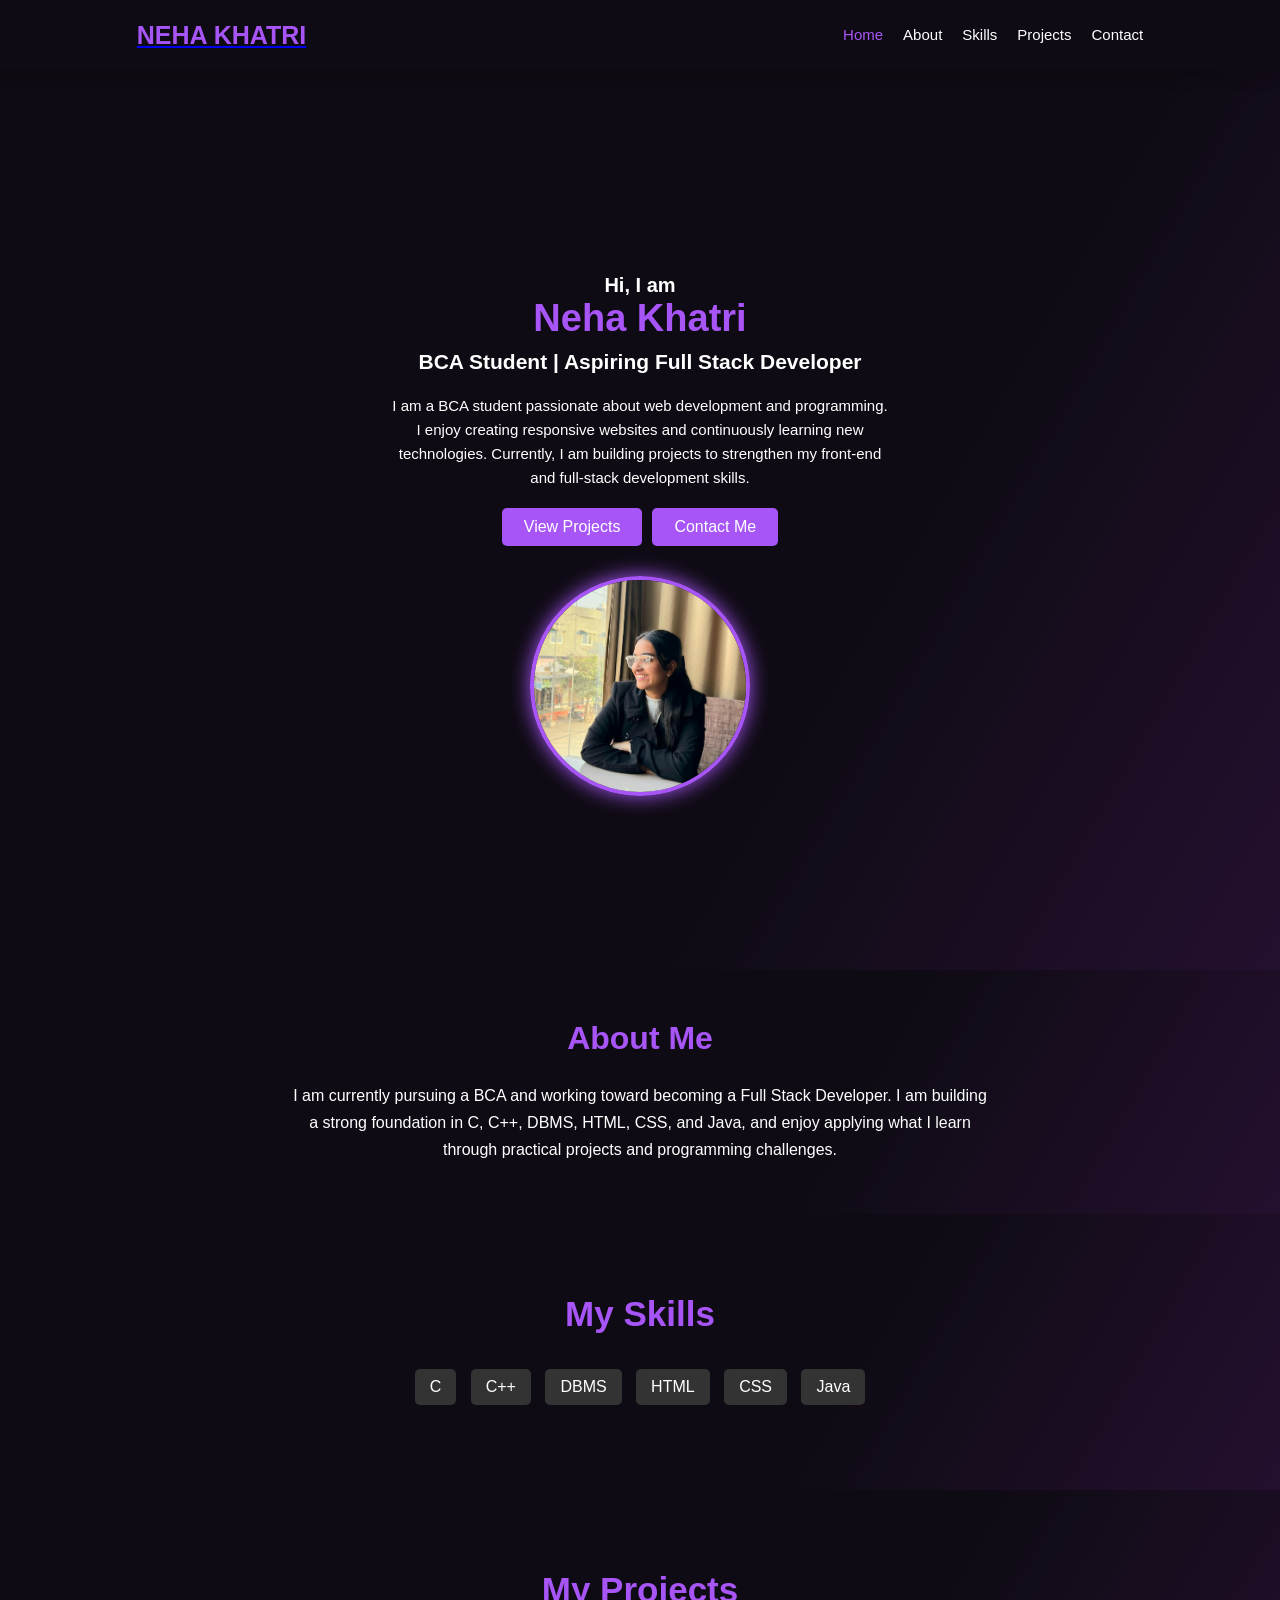
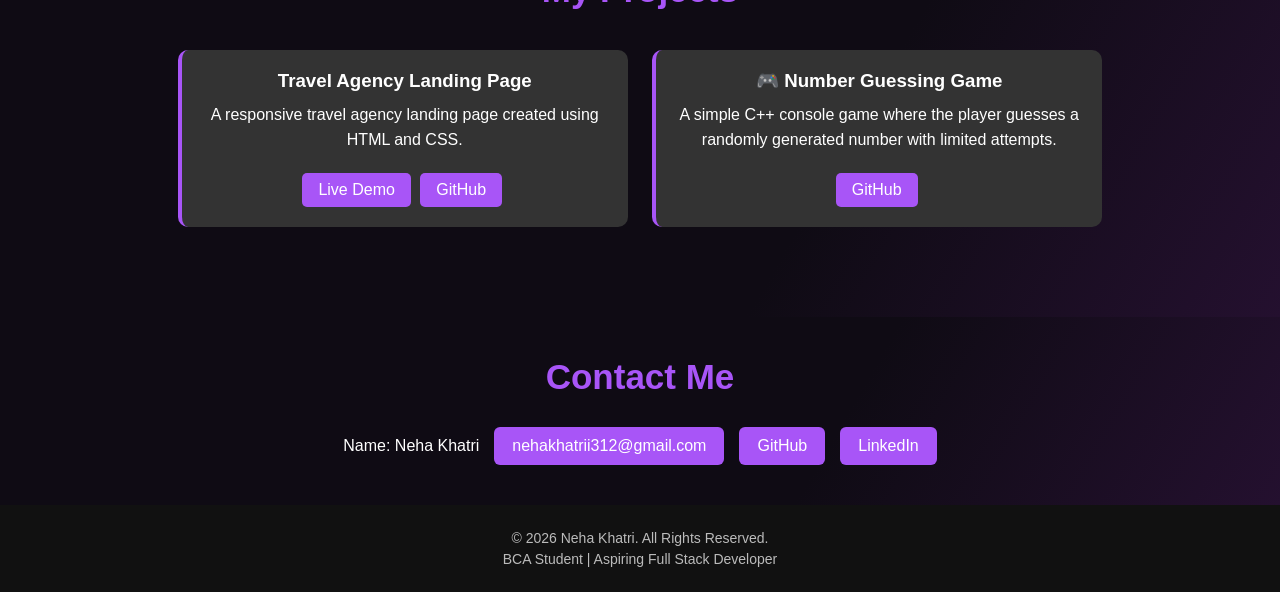
<file: WebDev-L1-Portfolio/index.html>
<!DOCTYPE html>
<html lang="en">
<head>
    <meta charset="UTF-8">
    <meta name="viewport" content="width=device-width, initial-scale=1.0">
    <title>Neha Khatri</title>
    <meta name="description" content="Neha Khatri — BCA student and aspiring full-stack developer. Explore my skills, projects, and contact details.">
    <meta name="theme-color" content="#0f0b14">
    <meta property="og:title" content="Neha Khatri | Portfolio">
    <meta property="og:description" content="Explore the portfolio, skills, and projects of Neha Khatri, BCA student and aspiring full-stack developer.">
    <meta property="og:image" content="WhatsApp%20Image%202026-09-26%20at%206.57.09%20PM.jpeg">
    <meta property="og:type" content="website">
    <link rel="icon" href="data:image/svg+xml,%3Csvg xmlns='http://www.w3.org/2000/svg' viewBox='0 0 64 64'%3E%3Crect width='64' height='64' rx='14' fill='%230f0b14'/%3E%3Ctext x='50%25' y='55%25' dominant-baseline='middle' text-anchor='middle' font-family='Arial' font-size='38' font-weight='700' fill='%23a855f7'%3EN%3C/text%3E%3C/svg%3E">
    <style>
    * {
        margin: 0;
        padding: 0;
        box-sizing: border-box;
    }

    html {
        scroll-behavior: smooth;
    }

    body {
        font-family: Arial, sans-serif;
        background-color: #0f0b14;
        color: white;
    }
    .site-header {
        position: sticky;
        top: 0;
        z-index: 100;
        background: #0f0b14;
        box-shadow: 0 4px 16px rgba(0, 0, 0, 0.25);
    }

    .nav-shell {
        width: min(1160px, 100%);
        min-height: 70px;
        margin: 0 auto;
        padding: 12px 6%;
        display: flex;
        align-items: center;
        justify-content: space-between;
        gap: 24px;
    }

    .hero {
        position: static;
        flex: 0 0 auto;
    }

    .hero h1 {
        color: #a855f7;
        font-size: 25px;
        margin: 0;
    }

    .navbar {
        position: static;
    }

    .navbar ul {
        display: flex;
        align-items: center;
        gap: 20px;
        list-style: none;
        margin: 0;
        padding: 0;
    }
    .navbar a {
        color: white;
        text-decoration: none;
        font-size: 15px;
    }
    .navbar a:hover {
        color: #a855f7;
    }

    body:not(:has(section:target)) .navbar a[href="#home"],
    body:has(#home:target) .navbar a[href="#home"],
    body:has(#About:target) .navbar a[href="#About"],
    body:has(#Skills:target) .navbar a[href="#Skills"],
    body:has(#Projects:target) .navbar a[href="#Projects"],
    body:has(#Contact:target) .navbar a[href="#Contact"] {
        color: #a855f7;
    }

    .menu-toggle,
    .menu-button,
    .menu-close {
        display: none;
    }

    section[id] {
        scroll-margin-top: 86px;
    }

    #home {
        min-height: 100vh;
        display: flex;
        align-items: center;
        flex-direction: column;
        background: linear-gradient(120deg,
                #0f0b14 65%,
                #24102f);
        padding: 60px 6% 60px;
        justify-content: center;
        text-align: center;
    }

    .home-content {
        display: flex;
        align-items: center;
        width: 60%;
        flex-direction: column;
    }

    .profile {
        margin-top: 30px;
        display: flex;
        justify-content: center;
    }

    .profile img {
        width: 220px;
        height: 220px;
        border-radius: 50%;
        object-fit: cover;
        border: 4px solid #a855f7;
        box-shadow: 0 0 20px #a855f7;
    }

    .content {
        margin-left: 0;
        width: 100%;
        max-width: 500px;
    }

    .content h3 {
        font-size: 20px;
    }

    .content h1 {
        font-size: 38px;
        color: #a855f7;
        margin-bottom: 10px;
    }

    .content h2 {
        font-size: 21px;
        margin-bottom: 20px;
    }

    .content p {
        font-size: 15px;
        line-height: 1.6;
        max-width: 100%;
    }

    .icon {
        display: flex;
        justify-content: center;
        align-items: center;
        gap: 25px;
        margin-bottom: 30px;
        position: static;
    }

    .icon a {
        color: #bbb;
        text-decoration: none;
    }

    .icon i {
        font-size: 28px;
    }

    .icon a:hover {
        color: #a855f7;
    }

    .btn a {
        display: inline-block;
        padding: 10px 22px;
        background-color: #a855f7;

        color: white;
        text-decoration: none;
        border-radius: 5px;
        font-family: Arial, sans-serif;
    }

    .btn a:hover {
        background-color: #9333ea;
    }

    .hero-actions {
        display: flex;
        flex-wrap: wrap;
        justify-content: center;
        gap: 10px;
        margin-top: 18px;
    }

    .hero-actions a {
        margin: 0;
    }


    .btn button {
        padding: 12px 25px;

        background-color: #a855f7;
        color: white;

        border: none;
        border-radius: 5px;

        font-size: 16px;
        cursor: pointer;
    }
    #About,
    #Skills,
    #Projects,
    #Contact {

        background-color: #262525;
        padding: 80px 6%;
        min-height: auto;
    }
    #About h2,
    #Skills h2,
    #Projects h2,
    #Contact h2 {
        color: #a855f7;
        font-size: 35px;
        margin-bottom: 30px;
    }

    #About {
        background: linear-gradient(120deg,
                #0f0b14 65%,
                #24102f);
        width: 100%;
        max-width: none;
        padding: 50px 20px;
        box-sizing: border-box;
        text-align: center;
    }

    #About h2 {
        font-size: 32px;
        margin-bottom: 25px;
    }

    #About p {
        width: 100%;
        max-width: 700px;
        margin: 0 auto;
        font-size: 16px;
        line-height: 1.7;
        word-break: normal;
        overflow-wrap: normal;
    }

    #Skills {
        background: linear-gradient(120deg,
                #0f0b14 65%,
                #24102f);
        text-align: center;
    }

    #Skills ul {
        list-style: none;
    }

    #Skills li {
        margin: 5px;
        padding: 9px 15px;
        display: inline-block;
        background-color: #333;
        border-radius: 5px;
    }

    #Projects {
        background: linear-gradient(120deg,
                #0f0b14 65%,
                #24102f);
                text-align: center;
    }

    #Projects h2 {
        text-align: center;
    }

    #Projects .project-card {
        display: inline-block;
        width: 45%;
        max-width: 450px;
        margin: 10px;
        vertical-align: top;
        text-align: center;
    }

    #Projects a {
        display: inline-block;
        width: auto;
        height: auto;
        padding: 8px 16px;
        background-color: #a855f7;
        color: white;
        text-decoration: none;
        margin: 5px 5px 0 0;
        border-radius: 5px;
        font-family: Arial, sans-serif;
    }

    #Projects a:hover {
        background-color: #9333ea;
    }

    .project-card {
        width: 100%;
        background-color: #333;
        padding: 20px;
        border-radius: 10px;
        border-left: 4px solid #a855f7;
    }

    .project-card h3 {
        color: white;
        margin-bottom: 10px;
    }

    .project-card p {
        font-size: 16px !important;
        line-height: 1.6;
        margin-bottom: 15px;
    }

    #Contact {
        background: linear-gradient(120deg,
                #0f0b14 65%,
                #24102f);
        padding: 40px 6%;
        text-align: center;

    }

    #Contact h2 {
        color: #a855f7;
        font-size: 35px;
    }

    .contact-content {
        display: flex;
        justify-content: center;
        align-items: center;
        width: 100%;
        text-align: center;
    }

    .contact-info {
        display: flex;
        justify-content: center;
        align-items: center;
        gap: 15px;
        flex-wrap: wrap;
    }

    .contact-info p {
        margin: 0;
    }

    .contact-info a {
        display: inline-block;
        padding: 10px 18px;
        background-color: #a855f7;
        color: white;
        text-decoration: none;
        border-radius: 6px;
        font-family: Arial, sans-serif;
    }

    .contact-info a:hover {
        background-color: #9333ea;
    }

    .contact-icons {
        display: flex;
        flex-direction: column;
        gap: 15px;
    }

    .contact-icons a {
        color: white;
        font-size: 24px;
    }

    .contact-icons a:hover {
        color: #a855f7;
    }

    footer {
        text-align: center;
        padding: 20px;
        background-color: #111;
        color: #bbb;
        font-size: 14px;
    }

    footer p {
        margin: 5px 0;
    }

    @media (max-width: 600px) {
        section[id] {
            scroll-margin-top: 76px;
        }

        #About {
            width: 100%;
            max-width: 100%;
            padding: 50px 20px;
        }

        #About h2 {
            font-size: 30px;
        }

        #About p {
            width: 100%;
            max-width: 100%;
            font-size: 16px;
            line-height: 1.7;
        }
        .hero {
            position: static;
            width: auto;
            text-align: left;
        }

        .hero h1 {
            font-size: 24px;
        }

        .nav-shell {
            position: relative;
            min-height: 66px;
            padding: 10px 5%;
            gap: 12px;
        }

        .menu-toggle {
            position: absolute;
            right: 5%;
            z-index: 2;
            display: block;
            width: 42px;
            height: 42px;
            margin: 0;
            opacity: 0;
            cursor: pointer;
        }

        .menu-button {
            width: 42px;
            height: 42px;
            flex: 0 0 auto;
            display: flex;
            flex-direction: column;
            align-items: center;
            justify-content: center;
            gap: 5px;
            border: 1px solid #a855f7;
            border-radius: 5px;
            cursor: pointer;
        }

        .menu-button span {
            width: 19px;
            height: 2px;
            background: white;
            transition: transform 0.2s ease, opacity 0.2s ease;
        }

        .menu-toggle:focus-visible + .menu-button {
            outline: 2px solid #a855f7;
            outline-offset: 3px;
        }

        .menu-toggle:checked + .menu-button span:first-child {
            transform: translateY(7px) rotate(45deg);
        }

        .menu-toggle:checked + .menu-button span:nth-child(2) {
            opacity: 0;
        }

        .menu-toggle:checked + .menu-button span:last-child {
            transform: translateY(-7px) rotate(-45deg);
        }

        .navbar {
            position: absolute;
            top: 100%;
            left: 0;
            right: 0;
            display: none;
            width: 100%;
            padding: 10px 5% 16px;
            background: #0f0b14;
            box-shadow: 0 10px 14px rgba(0, 0, 0, 0.25);
        }

        .menu-toggle:checked ~ .navbar {
            display: block;
        }

        .navbar ul {
            display: flex;
            flex-direction: column;
            align-items: stretch;
            gap: 0;
        }

        .navbar a {
            display: block;
            padding: 10px 0;
            font-size: 13px;
        }

        .navbar li {
            border-bottom: 1px solid rgba(255, 255, 255, 0.12);
        }

        .navbar .menu-close {
            display: block;
            border-bottom: 0;
        }

        .menu-close label {
            display: flex;
            justify-content: space-between;
            padding: 10px 0;
            color: #a855f7;
            cursor: pointer;
        }

        .menu-close label span {
            font-size: 20px;
            line-height: 1;
        }

        #home {
            padding-top: 60px;
        }

        .home-content {
            width: 100%;
        }

        #Projects .project-card {
            width: 100%;
            margin: 10px 0;
        }
    }
</style>
</head>

<body>
    <header class="site-header">
        <div class="nav-shell">
            <a class="hero" href="#home" aria-label="Neha Khatri home">
                <h1>NEHA KHATRI</h1>
            </a>
            <input class="menu-toggle" type="checkbox" id="menu-toggle" aria-label="Toggle navigation menu">
            <label class="menu-button" for="menu-toggle" aria-label="Open navigation menu"><span></span><span></span><span></span></label>
            <nav class="navbar" aria-label="Main navigation">
                <ul>
                    <li><a href="#home">Home</a></li>
                    <li><a href="#About">About</a></li>
                    <li><a href="#Skills">Skills</a></li>
                    <li><a href="#Projects">Projects</a></li>
                    <li><a href="#Contact">Contact</a></li>
                    <li class="menu-close"><label for="menu-toggle">Close menu <span aria-hidden="true">×</span></label></li>
                </ul>
            </nav>
        </div>
    </header>
    <main>
            <section id="home">

                <div class="home-content">

                    <div class="icon">
                        <i class="fa-regular fa-envelope"></i>
                        <i class="fa-brands fa-square-linkedin"></i>
                        <i class="fa-brands fa-square-github"></i>
                    </div>

                    <div class="content">
                        <h3>Hi, I am <br></h3>
                        <h1>Neha Khatri</h1>

                        <h2>BCA Student | Aspiring Full Stack Developer</h2>
                        <p>
                            I am a BCA student passionate about web development and programming.
                            I enjoy creating responsive websites and continuously learning new technologies.
                            Currently, I am building projects to strengthen my front-end and full-stack development
                            skills.
                        </p>

                        <div class="btn">
                            <div class="hero-actions">
                                <a href="#Projects">View Projects</a>
                                <a href="#Contact">Contact Me</a>
                            </div>
                        </div>
                    </div>

                </div>

                <div class="profile">
                    <img src="WhatsApp Image 2026-09-26 at 6.57.09 PM.jpeg" alt="Neha Khatri" loading="lazy">
                </div>

            </section>


        <section id="About">
            <h2>About Me</h2>
            <p>
                I am currently pursuing a BCA and working toward becoming a Full Stack Developer. I am building a strong foundation in C, C++, DBMS, HTML, CSS, and Java, and enjoy applying what I learn through practical projects and programming challenges.
            </p>
        </section>

        <section id="Skills">
            <h2>My Skills</h2>
            <ul>
                <li>C</li>
                <li>C++</li>
                <li>DBMS</li>
                <li>HTML</li>
                <li>CSS</li>
                <li>Java</li>
            </ul>
        </section>
        <section id="Projects">

            <h2>My Projects</h2>
            <div class="project-card">

                <h3>Travel Agency Landing Page</h3>
                <p>
                    A responsive travel agency landing page created using HTML and CSS.
                </p>
                <a href="https://nehakhatrii312.github.io/OIBSIP/WebDev-L1-LandingPage/" target="_blank" rel="noopener noreferrer">
                    Live Demo
                </a>
                <a href="https://github.com/nehakhatrii312/OIBSIP/tree/main/WebDev-L1-LandingPage" target="_blank" rel="noopener noreferrer">
                    GitHub
                </a>

            </div>
            <div class="project-card">

                <h3>🎮 Number Guessing Game</h3>
                <p>
                    A simple C++ console game where the player guesses a randomly
                    generated number with limited attempts.
                </p>
                <a href="https://github.com/nehakhatrii312/number-guessing-game.cpp" target="_blank" rel="noopener noreferrer">
                    GitHub
                </a>
            </div>
        </section>

        <section id="Contact">

            <h2>Contact Me</h2>

            <div class="contact-content">

                <div class="contact-info">

                    <p class="contact-name">Name: Neha Khatri</p>

                    <p>
                        <a href="mailto:nehakhatrii312@gmail.com">
                            nehakhatrii312@gmail.com
                        </a>
                    </p>

                    <p>
                        <a href="https://github.com/nehakhatrii312" target="_blank">
                            GitHub
                        </a>
                    </p>

                    <p>
                        <a href="https://www.linkedin.com/in/nehakhatri312" target="_blank">
                            LinkedIn
                        </a>
                    </p>

                </div>

            </div>

        </section>

    </main>
    <footer>
        <p>&copy; 2026 Neha Khatri. All Rights Reserved.</p>
        <p>BCA Student | Aspiring Full Stack Developer</p>
    </footer>
</body>

</html>
</file>
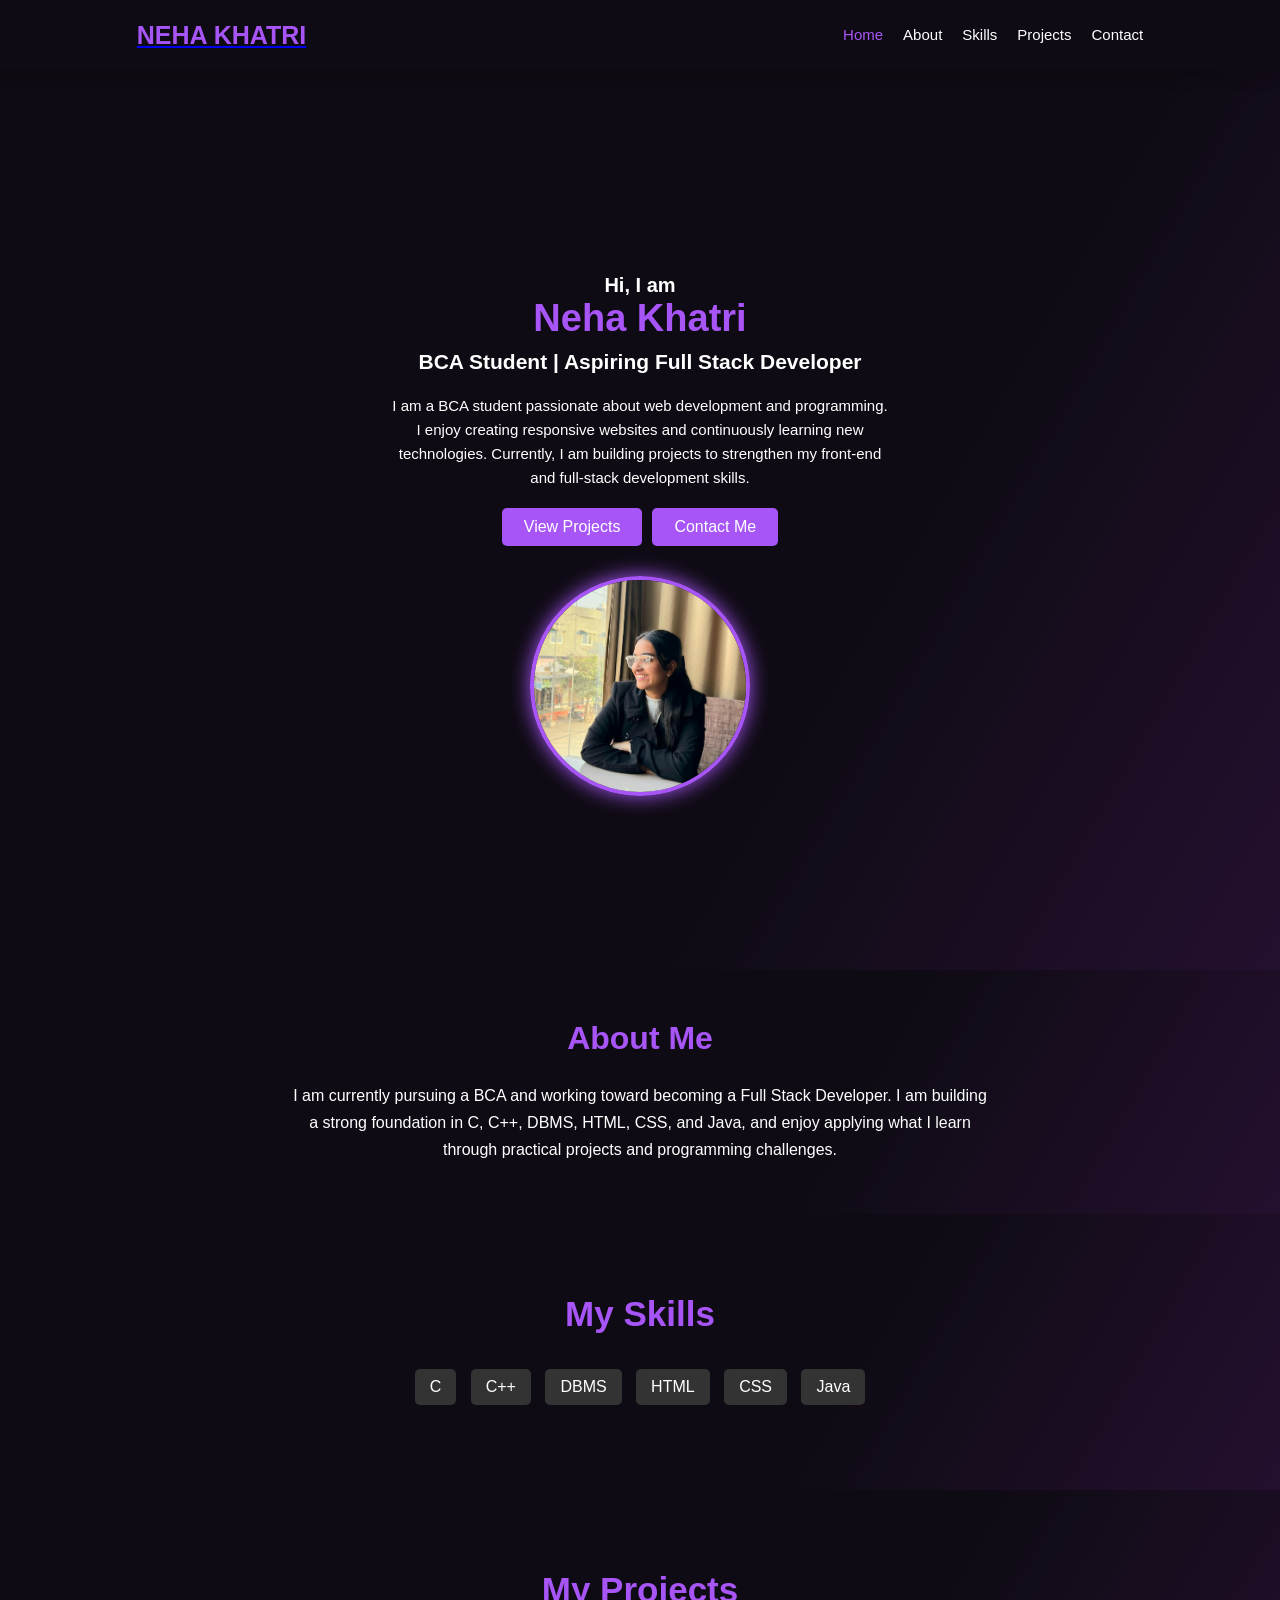
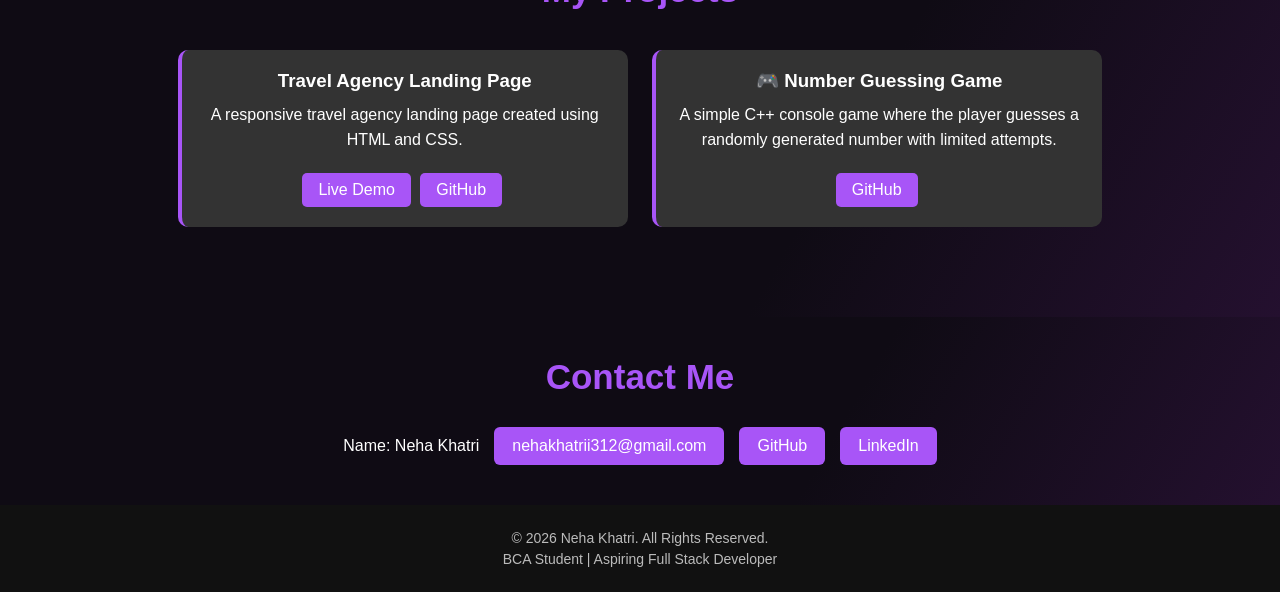
<file: WebDev-L1-Portfolio/index.html.html>
<!DOCTYPE html>
<html lang="en">
<head>
    <meta charset="UTF-8">
    <meta name="viewport" content="width=device-width, initial-scale=1.0">
    <title>Neha Khatri</title>
    <meta name="description" content="Neha Khatri — BCA student and aspiring full-stack developer. Explore my skills, projects, and contact details.">
    <meta name="theme-color" content="#0f0b14">
    <meta property="og:title" content="Neha Khatri | Portfolio">
    <meta property="og:description" content="Explore the portfolio, skills, and projects of Neha Khatri, BCA student and aspiring full-stack developer.">
    <meta property="og:image" content="WhatsApp%20Image%202026-09-26%20at%206.57.09%20PM.jpeg">
    <meta property="og:type" content="website">
    <link rel="icon" href="data:image/svg+xml,%3Csvg xmlns='http://www.w3.org/2000/svg' viewBox='0 0 64 64'%3E%3Crect width='64' height='64' rx='14' fill='%230f0b14'/%3E%3Ctext x='50%25' y='55%25' dominant-baseline='middle' text-anchor='middle' font-family='Arial' font-size='38' font-weight='700' fill='%23a855f7'%3EN%3C/text%3E%3C/svg%3E">
    <style>
    * {
        margin: 0;
        padding: 0;
        box-sizing: border-box;
    }

    html {
        scroll-behavior: smooth;
    }

    body {
        font-family: Arial, sans-serif;
        background-color: #0f0b14;
        color: white;
    }
    .site-header {
        position: sticky;
        top: 0;
        z-index: 100;
        background: #0f0b14;
        box-shadow: 0 4px 16px rgba(0, 0, 0, 0.25);
    }

    .nav-shell {
        width: min(1160px, 100%);
        min-height: 70px;
        margin: 0 auto;
        padding: 12px 6%;
        display: flex;
        align-items: center;
        justify-content: space-between;
        gap: 24px;
    }

    .hero {
        position: static;
        flex: 0 0 auto;
    }

    .hero h1 {
        color: #a855f7;
        font-size: 25px;
        margin: 0;
    }

    .navbar {
        position: static;
    }

    .navbar ul {
        display: flex;
        align-items: center;
        gap: 20px;
        list-style: none;
        margin: 0;
        padding: 0;
    }
    .navbar a {
        color: white;
        text-decoration: none;
        font-size: 15px;
    }
    .navbar a:hover {
        color: #a855f7;
    }

    body:not(:has(section:target)) .navbar a[href="#home"],
    body:has(#home:target) .navbar a[href="#home"],
    body:has(#About:target) .navbar a[href="#About"],
    body:has(#Skills:target) .navbar a[href="#Skills"],
    body:has(#Projects:target) .navbar a[href="#Projects"],
    body:has(#Contact:target) .navbar a[href="#Contact"] {
        color: #a855f7;
    }

    .menu-toggle,
    .menu-button,
    .menu-close {
        display: none;
    }

    section[id] {
        scroll-margin-top: 86px;
    }

    #home {
        min-height: 100vh;
        display: flex;
        align-items: center;
        flex-direction: column;
        background: linear-gradient(120deg,
                #0f0b14 65%,
                #24102f);
        padding: 60px 6% 60px;
        justify-content: center;
        text-align: center;
    }

    .home-content {
        display: flex;
        align-items: center;
        width: 60%;
        flex-direction: column;
    }

    .profile {
        margin-top: 30px;
        display: flex;
        justify-content: center;
    }

    .profile img {
        width: 220px;
        height: 220px;
        border-radius: 50%;
        object-fit: cover;
        border: 4px solid #a855f7;
        box-shadow: 0 0 20px #a855f7;
    }

    .content {
        margin-left: 0;
        width: 100%;
        max-width: 500px;
    }

    .content h3 {
        font-size: 20px;
    }

    .content h1 {
        font-size: 38px;
        color: #a855f7;
        margin-bottom: 10px;
    }

    .content h2 {
        font-size: 21px;
        margin-bottom: 20px;
    }

    .content p {
        font-size: 15px;
        line-height: 1.6;
        max-width: 100%;
    }

    .icon {
        display: flex;
        justify-content: center;
        align-items: center;
        gap: 25px;
        margin-bottom: 30px;
        position: static;
    }

    .icon a {
        color: #bbb;
        text-decoration: none;
    }

    .icon i {
        font-size: 28px;
    }

    .icon a:hover {
        color: #a855f7;
    }

    .btn a {
        display: inline-block;
        padding: 10px 22px;
        background-color: #a855f7;

        color: white;
        text-decoration: none;
        border-radius: 5px;
        font-family: Arial, sans-serif;
    }

    .btn a:hover {
        background-color: #9333ea;
    }

    .hero-actions {
        display: flex;
        flex-wrap: wrap;
        justify-content: center;
        gap: 10px;
        margin-top: 18px;
    }

    .hero-actions a {
        margin: 0;
    }


    .btn button {
        padding: 12px 25px;

        background-color: #a855f7;
        color: white;

        border: none;
        border-radius: 5px;

        font-size: 16px;
        cursor: pointer;
    }
    #About,
    #Skills,
    #Projects,
    #Contact {

        background-color: #262525;
        padding: 80px 6%;
        min-height: auto;
    }
    #About h2,
    #Skills h2,
    #Projects h2,
    #Contact h2 {
        color: #a855f7;
        font-size: 35px;
        margin-bottom: 30px;
    }

    #About {
        background: linear-gradient(120deg,
                #0f0b14 65%,
                #24102f);
        width: 100%;
        max-width: none;
        padding: 50px 20px;
        box-sizing: border-box;
        text-align: center;
    }

    #About h2 {
        font-size: 32px;
        margin-bottom: 25px;
    }

    #About p {
        width: 100%;
        max-width: 700px;
        margin: 0 auto;
        font-size: 16px;
        line-height: 1.7;
        word-break: normal;
        overflow-wrap: normal;
    }

    #Skills {
        background: linear-gradient(120deg,
                #0f0b14 65%,
                #24102f);
        text-align: center;
    }

    #Skills ul {
        list-style: none;
    }

    #Skills li {
        margin: 5px;
        padding: 9px 15px;
        display: inline-block;
        background-color: #333;
        border-radius: 5px;
    }

    #Projects {
        background: linear-gradient(120deg,
                #0f0b14 65%,
                #24102f);
                text-align: center;
    }

    #Projects h2 {
        text-align: center;
    }

    #Projects .project-card {
        display: inline-block;
        width: 45%;
        max-width: 450px;
        margin: 10px;
        vertical-align: top;
        text-align: center;
    }

    #Projects a {
        display: inline-block;
        width: auto;
        height: auto;
        padding: 8px 16px;
        background-color: #a855f7;
        color: white;
        text-decoration: none;
        margin: 5px 5px 0 0;
        border-radius: 5px;
        font-family: Arial, sans-serif;
    }

    #Projects a:hover {
        background-color: #9333ea;
    }

    .project-card {
        width: 100%;
        background-color: #333;
        padding: 20px;
        border-radius: 10px;
        border-left: 4px solid #a855f7;
    }

    .project-card h3 {
        color: white;
        margin-bottom: 10px;
    }

    .project-card p {
        font-size: 16px !important;
        line-height: 1.6;
        margin-bottom: 15px;
    }

    #Contact {
        background: linear-gradient(120deg,
                #0f0b14 65%,
                #24102f);
        padding: 40px 6%;
        text-align: center;

    }

    #Contact h2 {
        color: #a855f7;
        font-size: 35px;
    }

    .contact-content {
        display: flex;
        justify-content: center;
        align-items: center;
        width: 100%;
        text-align: center;
    }

    .contact-info {
        display: flex;
        justify-content: center;
        align-items: center;
        gap: 15px;
        flex-wrap: wrap;
    }

    .contact-info p {
        margin: 0;
    }

    .contact-info a {
        display: inline-block;
        padding: 10px 18px;
        background-color: #a855f7;
        color: white;
        text-decoration: none;
        border-radius: 6px;
        font-family: Arial, sans-serif;
    }

    .contact-info a:hover {
        background-color: #9333ea;
    }

    .contact-icons {
        display: flex;
        flex-direction: column;
        gap: 15px;
    }

    .contact-icons a {
        color: white;
        font-size: 24px;
    }

    .contact-icons a:hover {
        color: #a855f7;
    }

    footer {
        text-align: center;
        padding: 20px;
        background-color: #111;
        color: #bbb;
        font-size: 14px;
    }

    footer p {
        margin: 5px 0;
    }

    @media (max-width: 600px) {
        section[id] {
            scroll-margin-top: 76px;
        }

        #About {
            width: 100%;
            max-width: 100%;
            padding: 50px 20px;
        }

        #About h2 {
            font-size: 30px;
        }

        #About p {
            width: 100%;
            max-width: 100%;
            font-size: 16px;
            line-height: 1.7;
        }
        .hero {
            position: static;
            width: auto;
            text-align: left;
        }

        .hero h1 {
            font-size: 24px;
        }

        .nav-shell {
            position: relative;
            min-height: 66px;
            padding: 10px 5%;
            gap: 12px;
        }

        .menu-toggle {
            position: absolute;
            right: 5%;
            z-index: 2;
            display: block;
            width: 42px;
            height: 42px;
            margin: 0;
            opacity: 0;
            cursor: pointer;
        }

        .menu-button {
            width: 42px;
            height: 42px;
            flex: 0 0 auto;
            display: flex;
            flex-direction: column;
            align-items: center;
            justify-content: center;
            gap: 5px;
            border: 1px solid #a855f7;
            border-radius: 5px;
            cursor: pointer;
        }

        .menu-button span {
            width: 19px;
            height: 2px;
            background: white;
            transition: transform 0.2s ease, opacity 0.2s ease;
        }

        .menu-toggle:focus-visible + .menu-button {
            outline: 2px solid #a855f7;
            outline-offset: 3px;
        }

        .menu-toggle:checked + .menu-button span:first-child {
            transform: translateY(7px) rotate(45deg);
        }

        .menu-toggle:checked + .menu-button span:nth-child(2) {
            opacity: 0;
        }

        .menu-toggle:checked + .menu-button span:last-child {
            transform: translateY(-7px) rotate(-45deg);
        }

        .navbar {
            position: absolute;
            top: 100%;
            left: 0;
            right: 0;
            display: none;
            width: 100%;
            padding: 10px 5% 16px;
            background: #0f0b14;
            box-shadow: 0 10px 14px rgba(0, 0, 0, 0.25);
        }

        .menu-toggle:checked ~ .navbar {
            display: block;
        }

        .navbar ul {
            display: flex;
            flex-direction: column;
            align-items: stretch;
            gap: 0;
        }

        .navbar a {
            display: block;
            padding: 10px 0;
            font-size: 13px;
        }

        .navbar li {
            border-bottom: 1px solid rgba(255, 255, 255, 0.12);
        }

        .navbar .menu-close {
            display: block;
            border-bottom: 0;
        }

        .menu-close label {
            display: flex;
            justify-content: space-between;
            padding: 10px 0;
            color: #a855f7;
            cursor: pointer;
        }

        .menu-close label span {
            font-size: 20px;
            line-height: 1;
        }

        #home {
            padding-top: 60px;
        }

        .home-content {
            width: 100%;
        }

        #Projects .project-card {
            width: 100%;
            margin: 10px 0;
        }
    }
</style>
</head>

<body>
    <header class="site-header">
        <div class="nav-shell">
            <a class="hero" href="#home" aria-label="Neha Khatri home">
                <h1>NEHA KHATRI</h1>
            </a>
            <input class="menu-toggle" type="checkbox" id="menu-toggle" aria-label="Toggle navigation menu">
            <label class="menu-button" for="menu-toggle" aria-label="Open navigation menu"><span></span><span></span><span></span></label>
            <nav class="navbar" aria-label="Main navigation">
                <ul>
                    <li><a href="#home">Home</a></li>
                    <li><a href="#About">About</a></li>
                    <li><a href="#Skills">Skills</a></li>
                    <li><a href="#Projects">Projects</a></li>
                    <li><a href="#Contact">Contact</a></li>
                    <li class="menu-close"><label for="menu-toggle">Close menu <span aria-hidden="true">×</span></label></li>
                </ul>
            </nav>
        </div>
    </header>
    <main>
            <section id="home">

                <div class="home-content">

                    <div class="icon">
                        <i class="fa-regular fa-envelope"></i>
                        <i class="fa-brands fa-square-linkedin"></i>
                        <i class="fa-brands fa-square-github"></i>
                    </div>

                    <div class="content">
                        <h3>Hi, I am <br></h3>
                        <h1>Neha Khatri</h1>

                        <h2>BCA Student | Aspiring Full Stack Developer</h2>
                        <p>
                            I am a BCA student passionate about web development and programming.
                            I enjoy creating responsive websites and continuously learning new technologies.
                            Currently, I am building projects to strengthen my front-end and full-stack development
                            skills.
                        </p>

                        <div class="btn">
                            <div class="hero-actions">
                                <a href="#Projects">View Projects</a>
                                <a href="#Contact">Contact Me</a>
                            </div>
                        </div>
                    </div>

                </div>

                <div class="profile">
                    <img src="WhatsApp Image 2026-09-26 at 6.57.09 PM.jpeg" alt="Neha Khatri" loading="lazy">
                </div>

            </section>


        <section id="About">
            <h2>About Me</h2>
            <p>
                I am currently pursuing a BCA and working toward becoming a Full Stack Developer. I am building a strong foundation in C, C++, DBMS, HTML, CSS, and Java, and enjoy applying what I learn through practical projects and programming challenges.
            </p>
        </section>

        <section id="Skills">
            <h2>My Skills</h2>
            <ul>
                <li>C</li>
                <li>C++</li>
                <li>DBMS</li>
                <li>HTML</li>
                <li>CSS</li>
                <li>Java</li>
            </ul>
        </section>
        <section id="Projects">

            <h2>My Projects</h2>
            <div class="project-card">

                <h3>Travel Agency Landing Page</h3>
                <p>
                    A responsive travel agency landing page created using HTML and CSS.
                </p>
                <a href="https://nehakhatrii312.github.io/OIBSIP/WebDev-L1-LandingPage/" target="_blank" rel="noopener noreferrer">
                    Live Demo
                </a>
                <a href="https://github.com/nehakhatrii312/OIBSIP/tree/main/WebDev-L1-LandingPage" target="_blank" rel="noopener noreferrer">
                    GitHub
                </a>

            </div>
            <div class="project-card">

                <h3>🎮 Number Guessing Game</h3>
                <p>
                    A simple C++ console game where the player guesses a randomly
                    generated number with limited attempts.
                </p>
                <a href="https://github.com/nehakhatrii312/number-guessing-game.cpp" target="_blank" rel="noopener noreferrer">
                    GitHub
                </a>
            </div>
        </section>

        <section id="Contact">

            <h2>Contact Me</h2>

            <div class="contact-content">

                <div class="contact-info">

                    <p class="contact-name">Name: Neha Khatri</p>

                    <p>
                        <a href="mailto:nehakhatrii312@gmail.com">
                            nehakhatrii312@gmail.com
                        </a>
                    </p>

                    <p>
                        <a href="https://github.com/nehakhatrii312" target="_blank">
                            GitHub
                        </a>
                    </p>

                    <p>
                        <a href="https://www.linkedin.com/in/nehakhatri312" target="_blank">
                            LinkedIn
                        </a>
                    </p>

                </div>

            </div>

        </section>

    </main>
    <footer>
        <p>&copy; 2026 Neha Khatri. All Rights Reserved.</p>
        <p>BCA Student | Aspiring Full Stack Developer</p>
    </footer>
</body>

</html>
</file>
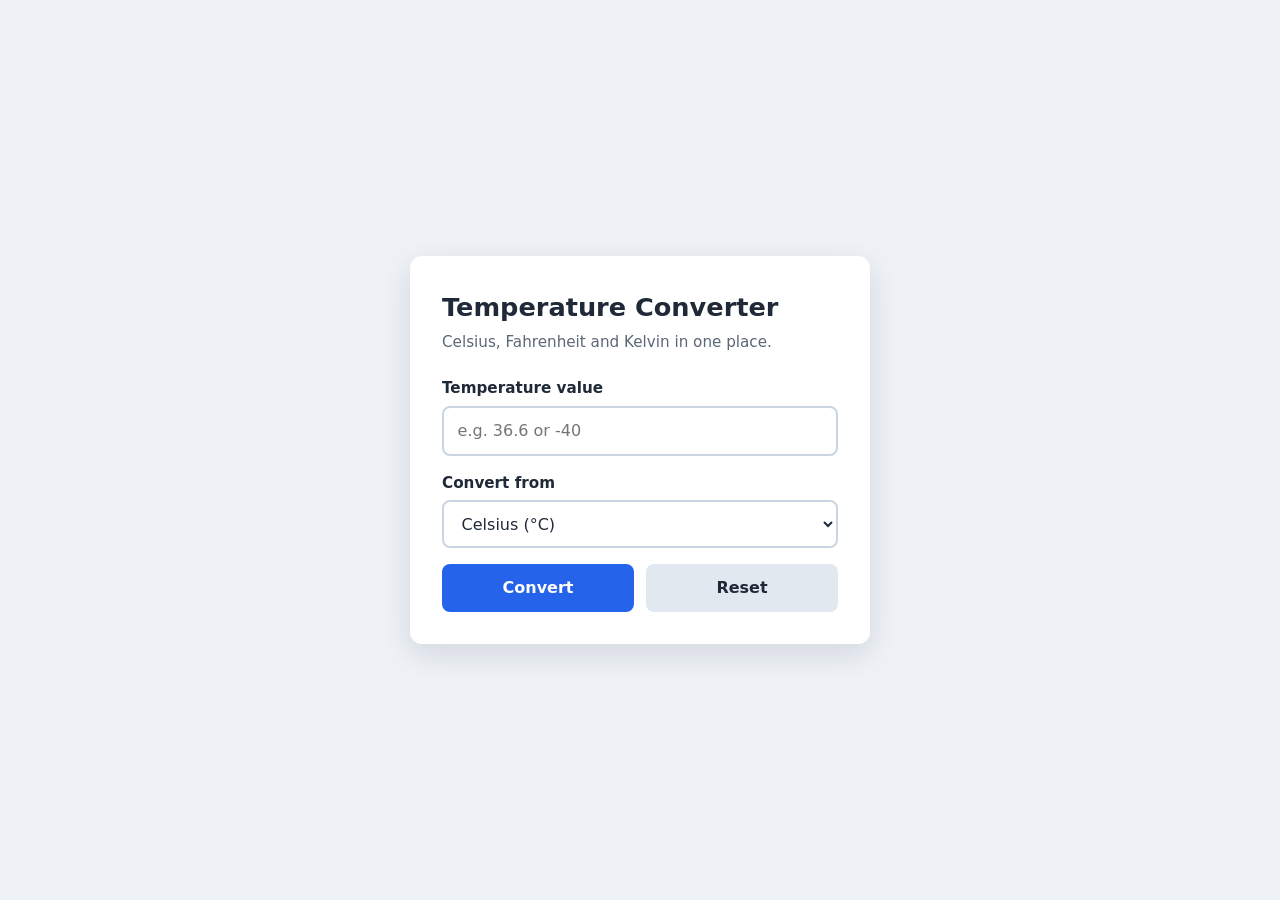
<file: WebDev-L1-Task3-TemperatureConverter/temp_converter.html>
<!DOCTYPE html>
<html lang="en">
<head>
  <meta charset="UTF-8">
  <meta name="viewport" content="width=device-width, initial-scale=1.0">
  <meta name="description" content="Convert temperatures between Celsius, Fahrenheit, and Kelvin.">
  <title>Temperature Converter</title>
  <link rel="stylesheet" href="style.css">
</head>
<body>
  <main class="card">
    <header class="card__header">
      <h1>Temperature Converter</h1>
      <p class="card__subtitle">Celsius, Fahrenheit and Kelvin in one place.</p>
    </header>

    <!-- novalidate: validation is handled by script.js for consistent inline messages -->
    <form id="converter-form" novalidate>
      <!-- Temperature value -->
      <div class="field">
        <label for="temperature-input">Temperature value</label>
        <input
          type="text"
          id="temperature-input"
          inputmode="decimal"
          autocomplete="off"
          placeholder="e.g. 36.6 or -40"
          aria-describedby="error-message"
          aria-invalid="false"
        >
      </div>

      <!-- Input unit -->
      <div class="field">
        <label for="unit-select">Convert from</label>
        <select id="unit-select">
          <option value="C" selected>Celsius (°C)</option>
          <option value="F">Fahrenheit (°F)</option>
          <option value="K">Kelvin (K)</option>
        </select>
      </div>

      <!-- Inline error (announced to screen readers) -->
      <p id="error-message" class="error" role="alert" aria-live="assertive" hidden></p>

      <!-- Actions -->
      <div class="actions">
        <button type="submit" class="btn btn--primary">Convert</button>
        <button type="button" id="reset-button" class="btn btn--secondary">Reset</button>
      </div>
    </form>

    <!-- Results (announced politely to screen readers) -->
    <section id="results" class="results" aria-live="polite" aria-label="Conversion results" hidden>
      <h2 class="results__title">Results</h2>
      <ul class="results__list">
        <li class="result" data-unit="C">
          <span class="result__label">Celsius</span>
          <span class="result__value" id="result-C"></span>
        </li>
        <li class="result" data-unit="F">
          <span class="result__label">Fahrenheit</span>
          <span class="result__value" id="result-F"></span>
        </li>
        <li class="result" data-unit="K">
          <span class="result__label">Kelvin</span>
          <span class="result__value" id="result-K"></span>
        </li>
      </ul>
    </section>
  </main>

  <script src="script.js"></script>
</body>
</html>
</file>
<file: WebDev-L1-Task3-TemperatureConverter/style.css>
:root {
  --color-bg: #eef2f7;
  --color-card: #ffffff;
  --color-text: #1f2937;
  --color-muted: #5b6676;
  --color-border: #cbd5e1;
  --color-primary: #2563eb;
  --color-primary-hover: #1d4ed8;
  --color-secondary-bg: #e2e8f0;
  --color-secondary-hover: #cbd5e1;
  --color-error: #b91c1c;
  --color-error-bg: #fef2f2;
  --color-success: #166534;
  --color-success-bg: #f0fdf4;
  --color-success-border: #86efac;
  --radius: 12px;
  --shadow: 0 10px 30px rgba(15, 23, 42, 0.12);
  --transition: 0.2s ease;
  --font: system-ui, -apple-system, "Segoe UI", Roboto, Helvetica, Arial, sans-serif;
}

*,
*::before,
*::after {
  box-sizing: border-box;
}

body {
  margin: 0;
  min-height: 100vh;
  display: flex;                 
  justify-content: center;
  align-items: center;
  padding: 1rem;
  background: var(--color-bg);
  color: var(--color-text);
  font-family: var(--font);
  line-height: 1.5;
}

[hidden] {
  display: none !important;
}

.card {
  width: 100%;
  max-width: 460px;
  background: var(--color-card);
  border-radius: var(--radius);
  box-shadow: var(--shadow);
  padding: 2rem;
}

.card__header h1 {
  margin: 0;
  font-size: 1.6rem;
}

.card__subtitle {
  margin: 0.25rem 0 1.5rem;
  color: var(--color-muted);
  font-size: 0.95rem;
}
.field {
  display: flex;
  flex-direction: column;
  gap: 0.35rem;
  margin-bottom: 1rem;
}

label {
  font-weight: 600;
  font-size: 0.95rem;
}

input,
select {
  width: 100%;
  padding: 0.7rem 0.85rem;
  font: inherit;
  color: inherit;
  background: #fff;
  border: 2px solid var(--color-border);
  border-radius: 8px;
  transition: border-color var(--transition), box-shadow var(--transition);
}

input:hover,
select:hover {
  border-color: #94a3b8;
}

input:focus-visible,
select:focus-visible {
  outline: none;
  border-color: var(--color-primary);
  box-shadow: 0 0 0 3px rgba(37, 99, 235, 0.25);
}
input[aria-invalid="true"] {
  border-color: var(--color-error);
}

input[aria-invalid="true"]:focus-visible {
  box-shadow: 0 0 0 3px rgba(185, 28, 28, 0.25);
}
.error {
  margin: 0 0 1rem;
  padding: 0.6rem 0.85rem;
  color: var(--color-error);
  background: var(--color-error-bg);
  border-left: 4px solid var(--color-error);
  border-radius: 6px;
  font-size: 0.92rem;
}
.actions {
  display: flex;
  gap: 0.75rem;
}

.btn {
  flex: 1;
  padding: 0.75rem 1rem;
  font: inherit;
  font-weight: 600;
  border: none;
  border-radius: 8px;
  cursor: pointer;
  transition: background-color var(--transition), transform var(--transition), box-shadow var(--transition);
}

.btn:hover {
  transform: translateY(-1px);
}

.btn:active {
  transform: translateY(0);
}

.btn:focus-visible {
  outline: 3px solid rgba(37, 99, 235, 0.5);
  outline-offset: 2px;
}

.btn--primary {
  background: var(--color-primary);
  color: #fff;
}

.btn--primary:hover {
  background: var(--color-primary-hover);
}

.btn--secondary {
  background: var(--color-secondary-bg);
  color: var(--color-text);
}

.btn--secondary:hover {
  background: var(--color-secondary-hover);
}

.results {
  margin-top: 1.5rem;
  padding-top: 1.25rem;
  border-top: 1px solid var(--color-border);
}

.results__title {
  margin: 0 0 0.75rem;
  font-size: 1.1rem;
}

.results__list {
  list-style: none;
  margin: 0;
  padding: 0;
  display: grid;
  gap: 0.6rem;
}

.result {
  display: flex;
  justify-content: space-between;
  align-items: center;
  gap: 1rem;
  padding: 0.7rem 0.9rem;
  background: var(--color-success-bg);
  border: 1px solid var(--color-success-border);
  border-radius: 8px;
  color: var(--color-success);
  transition: transform var(--transition);
}

.result:hover {
  transform: translateX(2px);
}

.result__label {
  font-weight: 600;
}

.result__value {
  font-variant-numeric: tabular-nums;
  font-weight: 700;
  text-align: right;
  overflow-wrap: anywhere;      
}
.result--source {
  border-width: 2px;
  border-color: var(--color-success);
}
@media (max-width: 480px) {
  .card {
    padding: 1.25rem;
  }

  .actions {
    flex-direction: column;
  }
@media (prefers-reduced-motion: reduce) {
  * {
    transition: none !important;
  }
}
}
</file>
